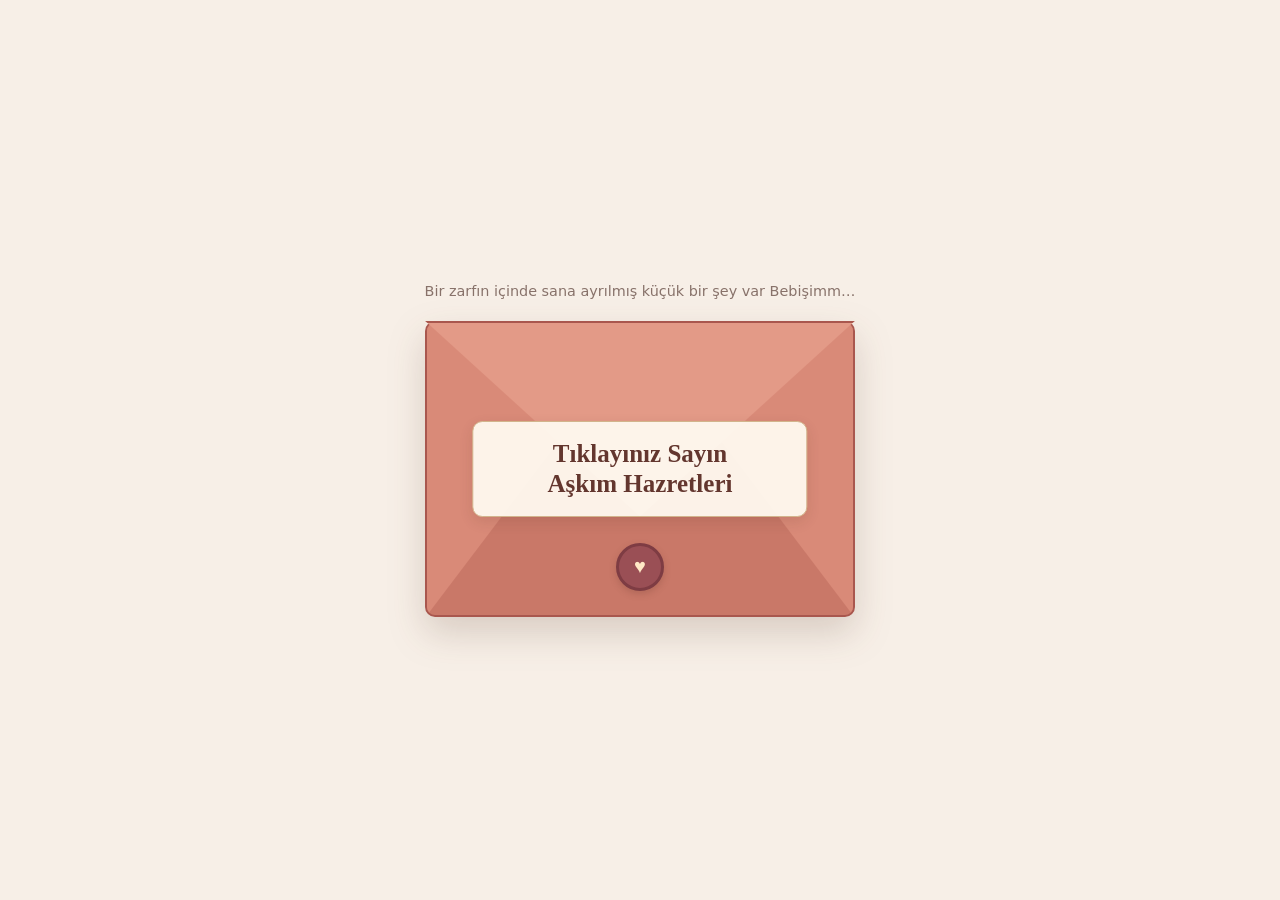
<file: index.html>
<!doctype html>
<html lang="tr">

<head>
    <meta charset="utf-8">
    <meta name="viewport" content="width=device-width, initial-scale=1">
    <title>Aşkım Hazretleri</title>

    <!-- CSS bağlantısı -->
    <link rel="stylesheet" href="style.css">
</head>

<body>

    <main id="app">

        <section class="scene" aria-label="Cemre için interaktif mektup">

            <div class="hint">
                Bir zarfın içinde sana ayrılmış küçük bir şey var Bebişimm…
            </div>

            <div class="envelope-wrap"
                 role="button"
                 tabindex="0"
                 aria-label="Mektubu aç">

                <div class="envelope">

                    <div class="body"></div>

                    <div class="flap"></div>

                    <div class="label">
                        Tıklayınız Sayın<br>
                       Aşkım Hazretleri
                    </div>

                    <div class="seal">
                        ♥
                    </div>

                    <article class="letter">
                        <h2>Ne yazsam bilemediğim için uzun uzun başlayacağım sevdiceğim saçmalarsam affola biricik kuşummm, canım mektup yazar gibi yazmak istedi o yüzdeeeeennnnnnnnn</h2>
                        <h1>Değerli hayat yoldaşım, Biricik sevdiceğim, kalbimin yegane sahibi, canımın en önemli parçası</h1>

                        <p>
                            Daha hitap yazmak isterdim ama çoooook uzayacağı için sevdiklerimi yazdım biricikim. Neeyyyyyyyse nasılsınn yavvrummm bak bugün tam 365 gün oldu tammm 365 günnn. Seninle bir ilişkiye imza atalı çooook iyi ilerleyen (allahımın izniyle tabii) bir ilişki. Daha nice ilk senelerimiz olsunn yavvrummm. Sana çoook aşığım biliyor musunn biricikimmm, sen düğünden sonra o adımı atmasaydın belki de güzel bir geleceği ellerimin tersiyle itmiş olucaktım. Buralarda olamayacaktık onca zorluğun ödülünü alamayacaktık. Senin alanına girdiğim ilk günü hatırlıyor musun bebeğim -bu da soru mu tabii ki hatırlıyorsun- senle journal yapmıştık benim tabiii hiç bir şeyden haberim yok valla ne salakmışım yaa geldiğimde 2 öp bi vur 2 öp bi vur jkdsfadfa. 
                        </p>

                        <p>
                            Onca gittiğimiz yerler gezdiğimiz yerler gittiğimiz kafeler her yer senle benim anılarımızı taşıyo o üniversitenin bana bu kadar güzel bir şey bırakacağı aklımın ucundan geçmezdi. Ot gibi gelip mezun olacağımı sanardım, yaşadığımız aksiyonlar, ilkler, iyi ki seninle hatunummm yarın umarım ki çiçeğini güzel yapmışlardır -bu kısmı daha dün düzenledim 😂- senin kadar güzel çiçek bulamadığım için affet beni sevdiceğim seni sana vermem çok zor maalesef. Tabii ben bunu sana böyle yazıyorum da sen asıl süprizden sonra okuyacaksın, telefonda umarım düzgün açılmıştır. Harika bi insansın yaaaa azıcık sinirli bollllllca tatlııı çoooookça güzelllll çooooooooooooooookkkkça endamlı sevdiceğim benimm. Yazma becerim berbat yemin ederim ya. 

                        </p>

                        <p>
                            Ama yazma becerim ne kadar berbat olursa olsun, kalbimdeki yerini anlatmaya çabalıyor işte. Hayatıma öyle bir girdin ki, her detayınla dünyamı renklendirdin. İyi ki hayatımın tam merkezine, en derinine yerleştin. Belki okul biter, belki yollarımızda başka zorluklar çıkar ama ben senin ellerini hiç bırakmak istemiyorum. Daha birlikte keşfedeceğimiz çok yer, biriktireceğimiz çok anı ve gökyüzüne bakıp hayal kuracağımız çok gece var. 
                        </p>
<p>
    İlk yılımız kutlu olsun can parçammm. Seni yıldızlaaaar kadar, gökyüzü kadar çooooooooooooooookkkk seviyorum. İyi ki varsın, iyi ki benimsin bebeğim! 
</p>

                        <p class="signature">
                            Seni çok seven,<br>
                            RasZ
                        </p>

                        <button class="close" type="button">
                            Mektubu kapat
                        </button>

                    </article>

                </div>

            </div>

        </section>

    </main>

    <!-- JavaScript bağlantısı -->
    <script src="script.js"></script>

</body>
</html>
</file>
<file: style.css>
:root {
    --bg: #f7efe7;
    --ink: #4d3028;
    --accent: #9a4f55;
    --paper: #fffaf1;
    --gold: #c99a52;
}

* {
    box-sizing: border-box;
}

html,
body {
    margin: 0;
    min-height: 100%;
    font-family: Georgia, "Times New Roman", serif;
}

body {
    background: var(--bg);
    color: var(--ink);
}

/* Ana alan */

#app {
    min-height: 100vh;
    display: grid;
    place-items: center;
    padding: 24px;
    background: var(--bg);
    overflow: hidden;
}

.scene {
    width: min(92vw, 720px);
    text-align: center;
}

.hint {
    font-family: system-ui, sans-serif;
    font-size: 0.9rem;
    opacity: 0.65;
    margin-bottom: 22px;
}

/* Zarf */

.envelope-wrap {
    position: relative;
    width: min(88vw, 430px);
    aspect-ratio: 1.45;
    margin: auto;
    cursor: pointer;
    perspective: 900px;
    outline: none;
}

.envelope {
    position: absolute;
    inset: 0;

    filter:
        drop-shadow(
            0 16px 18px rgba(75, 43, 30, 0.18)
        );

    transition:
        transform 0.5s ease;
}

.envelope-wrap:hover .envelope,
.envelope-wrap:focus-visible .envelope {
    transform:
        translateY(-6px)
        rotate(-1deg);
}

/* Zarf gövdesi */

.body {
    position: absolute;
    inset: 0;

    background: #c97868;

    border-radius: 10px;
    border: 2px solid #a9574e;

    overflow: hidden;
}

.body::before,
.body::after {
    content: "";

    position: absolute;

    top: 0;

    width: 52%;
    height: 100%;

    background: #d98a78;
}

.body::before {
    left: 0;

    clip-path:
        polygon(
            0 0,
            100% 0,
            0 100%
        );
}

.body::after {
    right: 0;

    clip-path:
        polygon(
            0 0,
            100% 0,
            100% 100%
        );
}

/* Zarf kapağı */

.flap {
    position: absolute;

    z-index: 4;

    left: 0;
    right: 0;
    top: 0;

    height: 66%;

    background: #e39a87;

    clip-path:
        polygon(
            0 0,
            100% 0,
            50% 100%
        );

    transform-origin: top center;

    transition:
        transform 0.85s
        cubic-bezier(0.2, 0.75, 0.25, 1);

    border-top: 2px solid #a9574e;
}

/* Zarf üzerindeki yazı */

.label {
    position: absolute;

    z-index: 7;

    left: 50%;
    top: 50%;

    transform:
        translate(-50%, -50%);

    width: 78%;

    padding: 17px 14px;

    border-radius: 10px;

    background:
        rgba(255, 250, 241, 0.94);

    border: 1px solid #d2b48c;

    box-shadow:
        0 5px 14px
        rgba(70, 38, 25, 0.12);

    font-size:
        clamp(17px, 4.4vw, 25px);

    font-weight: 700;

    line-height: 1.2;

    color: #63362e;

    transition:
        opacity 0.3s;
}

/* Mühür */

.seal {
    position: absolute;

    z-index: 8;

    left: 50%;
    bottom: 9%;

    transform:
        translateX(-50%);

    width: 48px;
    height: 48px;

    border-radius: 50%;

    display: grid;
    place-items: center;

    background: #9a4f55;

    color: #ffe8c6;

    border: 3px solid #7e3c43;

    font-size: 20px;

    box-shadow:
        0 3px 7px #713b3244;
}

/* Zarf açıldığında */

.open .flap {
    transform: rotateX(178deg);
    z-index: 1;
}

.open .label,
.open .seal {
    opacity: 0;
    pointer-events: none;
}

.open .envelope {
    transform: none;
}

/* Mektup */

.letter {
    display: none;

    position: absolute;

    inset: 4%;

    z-index: 10;

    background: var(--paper);

    border: 1px solid #dfcaa8;

    border-radius: 8px;

    padding:
        clamp(24px, 6vw, 48px);

    box-shadow:
        0 14px 30px
        rgba(64, 39, 27, 0.2);

    text-align: left;

    overflow: auto;

    max-height: 92%;

    animation:
        letterIn 0.9s ease forwards;
}

.open .letter {
    display: block;
}

.letter h1 {
    text-align: center;

    font-size:
        clamp(25px, 7vw, 40px);

    margin:
        0 0 22px;

    color: #8d444d;
}

.letter p {
    font-size:
        clamp(16px, 4.3vw, 20px);

    line-height: 1.8;

    margin:
        0 0 16px;
}

.signature {
    text-align: right;

    margin-top: 28px;

    font-style: italic;

    font-weight: 700;

    color: #8d444d;
}

/* Kapat butonu */

.close {
    display: block;

    margin:
        20px auto 0;

    border: 0;

    border-radius: 999px;

    padding:
        12px 22px;

    min-height: 44px;

    background: #9a4f55;

    color: white;

    font-weight: 700;

    cursor: pointer;

    font-family: system-ui, sans-serif;
}

.close:focus-visible,
.envelope-wrap:focus-visible {
    outline:
        3px solid var(--gold);

    outline-offset: 5px;
}

/* Mektup acilma animasyonu */

@keyframes letterIn {

    from {
        opacity: 0;
        transform:
            translateY(18px)
            scale(0.96);
    }

    to {
        opacity: 1;
        transform:
            none;
    }

}

/* Hareket azaltma */

@media (prefers-reduced-motion: reduce) {

    .envelope,
    .flap,
    .letter {
        transition: none;
        animation: none;
    }

}
</file>
